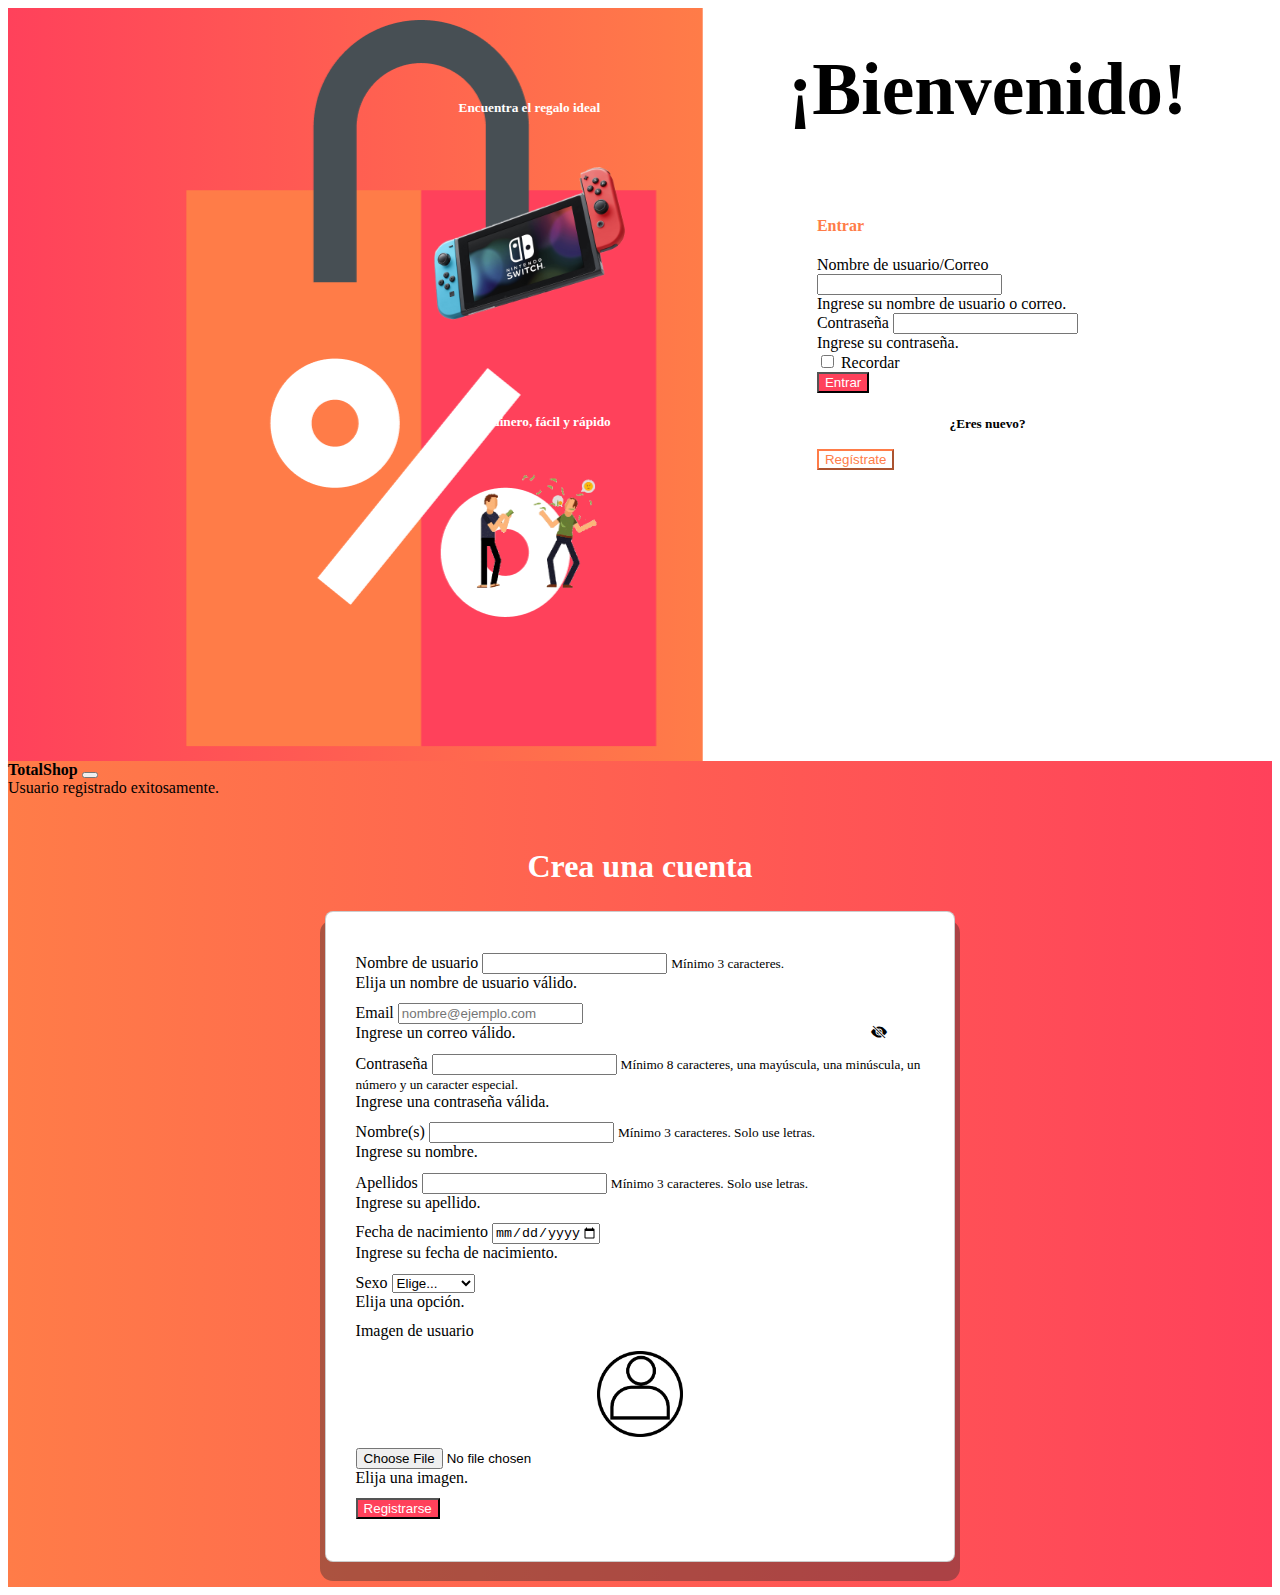
<file: index.html>
<!DOCTYPE html>
<html lang="en">
<head>
    <meta charset="UTF-8">
    <meta http-equiv="X-UA-Compatible" content="IE=edge">
    <meta name="viewport" content="width=device-width, initial-scale=1.0">
    <title>TotalShop</title>
    <link rel="icon" href="assets/totalshop-icon.png" >
    <link rel="stylesheet" href="css/index.css">
    <link href="https://cdn.jsdelivr.net/npm/bootstrap@5.2.0/dist/css/bootstrap.min.css" rel="stylesheet" integrity="sha384-gH2yIJqKdNHPEq0n4Mqa/HGKIhSkIHeL5AyhkYV8i59U5AR6csBvApHHNl/vI1Bx" crossorigin="anonymous">
    <link rel="stylesheet" href="https://cdn.jsdelivr.net/npm/bootstrap-icons@1.9.1/font/bootstrap-icons.css">
    <script src="https://cdn.jsdelivr.net/npm/bootstrap@5.2.0/dist/js/bootstrap.bundle.min.js" integrity="sha384-A3rJD856KowSb7dwlZdYEkO39Gagi7vIsF0jrRAoQmDKKtQBHUuLZ9AsSv4jD4Xa" crossorigin="anonymous"></script>
</head>
<body>
    <div class="top">
        <div class="izquierda">
            <div class="info">
                <h5>Encuentra el regalo ideal</h5>
                <img src="assets/switch.png" alt="">
                <h5>O gana dinero, fácil y rápido</h5>
                <img src="assets/money-nobg.gif" alt="">
            </div>
        </div>
        <div class="derecha">
            <h1>¡Bienvenido!</h1>
            <div class="formulario-login">
                <div class="modal-content">
                    <div class="modal-header mb-4">
                        <h4 class="modal-title">Entrar</h4>
                    </div>
                    <div class="modal-body">
                        <form id="LoginForm" action="inicio.html" class="row needs-validation" novalidate>
                            <div class="form-group mb-4">
                                <label for="nombreUsuario" class="text-dark">Nombre de usuario/Correo</label>
                                <input type="text" name="nombreUsuario" class="form-control" id="nombreUsuario" required>
                                <div class="invalid-feedback">
                                    Ingrese su nombre de usuario o correo.
                                </div>
                            </div>
                            <div class="form-group mb-2">
                                <label for="contraseña" class="text-dark">Contraseña</label>
                                <input type="password" name="contraseña" class="form-control" id="contraseña" required>
                                <i id="verIcon" class="bi bi-eye-slash-fill" onclick="verContra()"></i>
                                <div class="invalid-feedback">
                                    Ingrese su contraseña.
                                </div>
                            </div>
                            <div class="form-check form-check-reverse form-switch mb-4">
                                <input class="form-check-input" type="checkbox" role="switch" id="inputRecordar">
                                <label class="form-check-label" for="inputRecordar">Recordar</label>
                            </div>                            
                            <div class="form-group d-grid mb-5">
                                <input type="hidden" name="accion" value="login" />
                                <button type="submit" class="btn btn-block">Entrar</button>
                            </div>
                        </form>

                        <h5>¿Eres nuevo?</h5>
                        <div class="d-grid">
                            <button type="button" class="btn btn-block" onclick="location.href='#registro'" >Regístrate</button>
                        </div>
                    </div>
                </div>
            </div>
        </div>
    </div>
    <div id="registro" class="registro">
        <div class="toast-container position-relative top-0 start-50 translate-middle-x p-3">
            <div id="liveToast" class="toast" role="alert" aria-live="assertive" aria-atomic="true">
              <div class="toast-header">
                <strong class="me-auto">TotalShop</strong>
                <button type="button" class="btn-close" data-bs-dismiss="toast" aria-label="Close"></button>
              </div>
              <div class="toast-body">
                Usuario registrado exitosamente.
              </div>
            </div>
        </div>
        <h1>Crea una cuenta</h1>
        <div class="register-form">
            <form id="registroUsuario" class="row needs-validation" enctype="multipart/form-data" novalidate>
                <div class="form-group">
                    <label for="inputNombreUsu">Nombre de usuario</label>
                    <input type="text" name="nombreUsu" class="form-control" id="inputNombreUsu"
                        pattern="[A-Za-z0-9À-ÿ\u00f1\u00d1]{3,}" required>
                    <small id="nombreUHelp" class="form-text text-muted">Mínimo 3 caracteres.</small>
                    <div class="invalid-feedback">
                        Elija un nombre de usuario válido.
                    </div>
                </div>
                <div class="form-group col-md-6">
                    <label for="inputEmail">Email</label>
                    <input type="email" name="email" class="form-control" id="inputEmail"
                        pattern="[a-zA-Z0-9._%+-]+@[a-zA-Z0-9.-]+\.[a-z]{2,}$" aria-describedby="emailHelp"
                        placeholder="nombre@ejemplo.com" required>
                    <div class="invalid-feedback">
                        Ingrese un correo válido.
                    </div>
                </div>
                <div class="form-group col-md-6">
                    <label for="inputContraseña">Contraseña</label>
                    <input type="password" name="contra" class="form-control" id="inputContraseña"
                        pattern="(?=.*\d)(?=.*[a-z])(?=.*[A-Z])(?=.*[@$!%*#?&]).{8,}" required>
                    <i id="verIconR" class="bi bi-eye-slash-fill" onclick="verContraR()"></i>
                    <small id="contraseñaHelp" class="form-text text-muted">Mínimo 8 caracteres, una
                        mayúscula, una minúscula, un número y un caracter especial.</small>
                    <div class="invalid-feedback">
                        Ingrese una contraseña válida.
                    </div>
                </div>
                <div class="form-group col-md-6">
                    <label for="inputNombre">Nombre(s)</label>
                    <input type="text" name="nombre" class="form-control" id="inputNombre"
                        pattern="[A-Za-zÀ-ÿ\u00f1\u00d1 ]{3,}" required>
                    <small id="nombreHelp" class="form-text text-muted">Mínimo 3 caracteres. Solo use letras.</small>
                    <div class="invalid-feedback">
                        Ingrese su nombre.
                    </div>
                </div>
                <div class="form-group col-md-6">
                    <label for="inputApellidos">Apellidos</label>
                    <input type="text" name="apellido" class="form-control" id="inputApellidos"
                        pattern="[A-Za-zÀ-ÿ\u00f1\u00d1 ]{3,}" required>
                    <small id="apellidoHelp" class="form-text text-muted">Mínimo 3 caracteres. Solo use letras.</small>
                    <div class="invalid-feedback">
                        Ingrese su apellido.
                    </div>
                </div>
                <div class="form-group col-md-8">
                    <label for="inputFecha">Fecha de nacimiento</label>
                    <input type="date" name="fecha" class="form-control" id="inputFecha" required>
                    <div class="invalid-feedback">
                        Ingrese su fecha de nacimiento.
                    </div>
                </div>
                <div class="form-group col-md-4">
                    <label for="inputSexo">Sexo</label>
                    <select class="form-select" id="inputSexo" required>
                        <option selected disabled value="">Elige...</option>
                        <option>Femenino</option>
                        <option>Masculino</option>
                      </select>
                    <div class="invalid-feedback">
                        Elija una opción.
                    </div>
                </div>
                <div class="form-group">
                    <label for="customFileLangHTML">Imagen de usuario</label>
                    <img id="imgPrev" src="assets/stock-user-image.png" alt="">
                    <div class="custom-file">
                        <input type="file" name="imagen" class="form-control" id="customFileLangHTML"
                            accept="image/jpeg, image/png" required>
                        <div class="invalid-feedback">
                            Elija una imagen.
                        </div>
                    </div>
                </div>
                <div class="form-group" hidden>
                    <input type="text" name="imagenN" class="form-control" id="inputImagenN">
                </div>
                <div class="form-group d-grid">
                    <input type="hidden" name="idRol" value="">
                    <input type="hidden" name="accion" value="registrar">
                    <button class="btn btn-block" type="submit" onclick="location.href='inicio.html'">Registrarse</button>
                </div>
            </form>
        </div>
    </div>
    <script src="https://code.jquery.com/jquery-3.6.0.min.js"></script>
    <script src="js/index.js"></script>
</body>
</html>
</file>
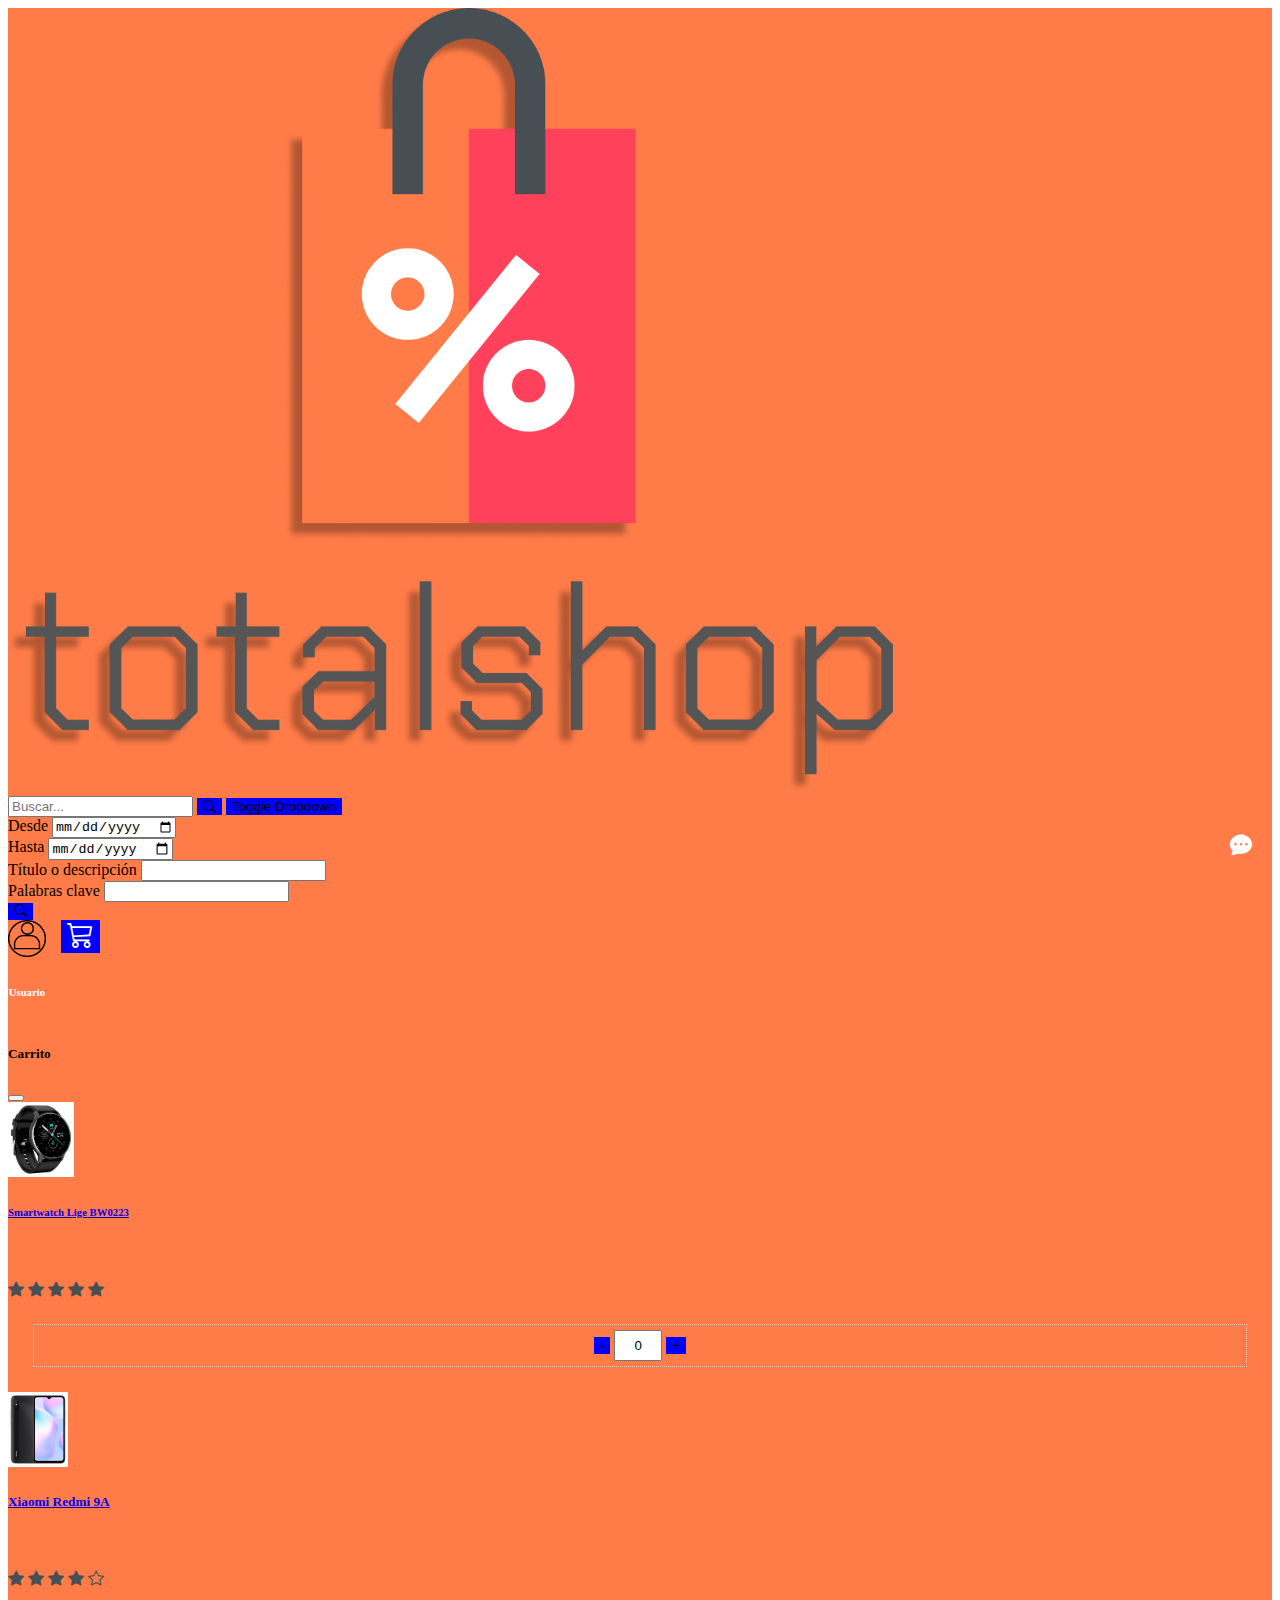
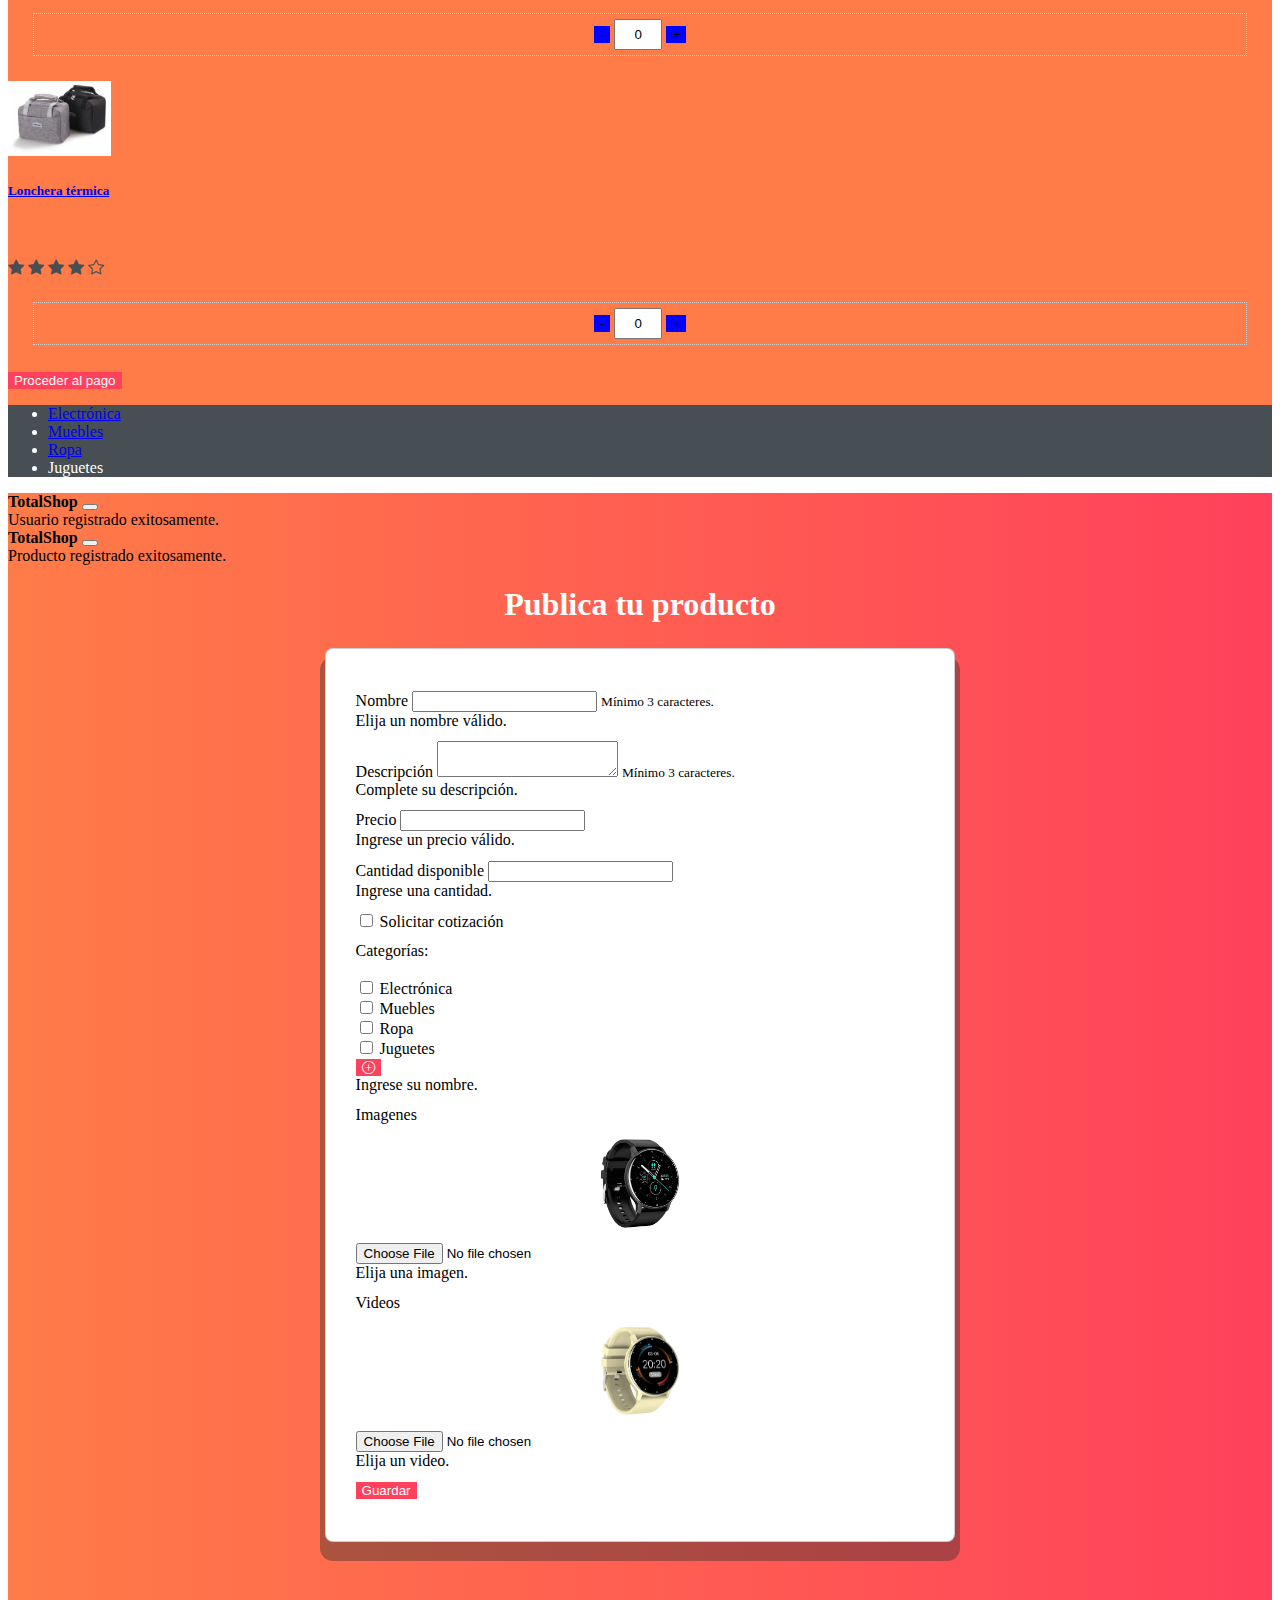
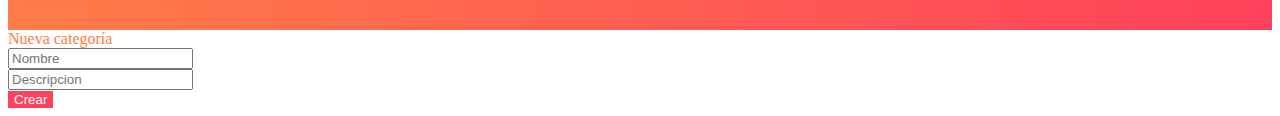
<file: crearProducto.html>
<!DOCTYPE html>
<html lang="en">
<head>
    <meta charset="UTF-8">
    <meta http-equiv="X-UA-Compatible" content="IE=edge">
    <meta name="viewport" content="width=device-width, initial-scale=1.0">
    <title>TotalShop</title>
    <link rel="icon" href="assets/totalshop-icon.png" >
    <link rel="stylesheet" href="css/crearProducto.css">
    <link href="https://cdn.jsdelivr.net/npm/bootstrap@5.2.0/dist/css/bootstrap.min.css" rel="stylesheet" integrity="sha384-gH2yIJqKdNHPEq0n4Mqa/HGKIhSkIHeL5AyhkYV8i59U5AR6csBvApHHNl/vI1Bx" crossorigin="anonymous">
    <link rel="stylesheet" href="https://cdn.jsdelivr.net/npm/bootstrap-icons@1.9.1/font/bootstrap-icons.css">
    <script src="https://cdn.jsdelivr.net/npm/bootstrap@5.2.0/dist/js/bootstrap.bundle.min.js" integrity="sha384-A3rJD856KowSb7dwlZdYEkO39Gagi7vIsF0jrRAoQmDKKtQBHUuLZ9AsSv4jD4Xa" crossorigin="anonymous"></script>
</head>
<body>
    <div id="navigation" class="top">

    </div>
    <div id="registro" class="registro">
        <div class="toast-container position-relative top-0 start-50 translate-middle-x p-3">
            <div id="liveToast" class="toast" role="alert" aria-live="assertive" aria-atomic="true">
              <div class="toast-header">
                <strong class="me-auto">TotalShop</strong>
                <button type="button" class="btn-close" data-bs-dismiss="toast" aria-label="Close"></button>
              </div>
              <div class="toast-body">
                Usuario registrado exitosamente.
              </div>
            </div>
        </div>
        <div class="toast-container position-relative top-0 start-50 translate-middle-x p-3">
            <div id="liveToast" class="toast" role="alert" aria-live="assertive" aria-atomic="true">
              <div class="toast-header">
                <strong class="me-auto">TotalShop</strong>
                <button type="button" class="btn-close" data-bs-dismiss="toast" aria-label="Close"></button>
              </div>
              <div class="toast-body">
                Producto registrado exitosamente.
              </div>
            </div>
        </div>
        <h1>Publica tu producto</h1>
        <div class="register-form">
            <form id="registroProducto" class="row needs-validation" enctype="multipart/form-data" novalidate>
                <div class="form-group">
                    <label for="inputNombreUsu">Nombre</label>
                    <input type="text" name="nombreUsu" class="form-control" id="inputNombreUsu"
                        pattern="[A-Za-z0-9À-ÿ\u00f1\u00d1]{3,}" required>
                    <small id="nombreUHelp" class="form-text text-muted">Mínimo 3 caracteres.</small>
                    <div class="invalid-feedback">
                        Elija un nombre válido.
                    </div>
                </div>
                <div class="form-group">
                    <label for="inputNombreUsu">Descripción</label>
                    <textarea type="text" name="nombreUsu" class="form-control" id="inputNombreUsu"
                        pattern="[A-Za-z0-9À-ÿ\u00f1\u00d1]{3,}" required></textarea>
                    <small id="nombreUHelp" class="form-text text-muted">Mínimo 3 caracteres.</small>
                    <div class="invalid-feedback">
                        Complete su descripción.
                    </div>
                </div>
                <div class="form-group col-md-6">
                    <label for="inputEmail">Precio</label>
                    <input type="number" name="email" class="form-control" id="inputEmail" aria-describedby="emailHelp" required>
                    <div class="invalid-feedback">
                        Ingrese un precio válido.
                    </div>
                </div>
                <div class="form-group col-md-6">
                    <label for="inputEmail">Cantidad disponible</label>
                    <input type="number" name="email" class="form-control" id="inputEmail" aria-describedby="emailHelp" required>
                    <div class="invalid-feedback">
                        Ingrese una cantidad.
                    </div>
                </div>
                <div class="form-group col-md-12 mt-0">
                    <input class="form-check-input" type="checkbox" value="" id="flexCheckDefault">
                    <label class="form-check-label" for="flexCheckDefault">
                      Solicitar cotización
                    </label>
                </div>
                <div class="form-group col-md-12">
                    <label for="inputNombre">Categorías: </label><br><br>
                    <div class="form-check form-check-inline">
                        <input class="form-check-input" type="checkbox" id="inlineCheckbox1" value="option1">
                        <label class="form-check-label" for="inlineCheckbox1">Electrónica</label>
                      </div>
                      <div class="form-check form-check-inline">
                        <input class="form-check-input" type="checkbox" id="inlineCheckbox2" value="option2">
                        <label class="form-check-label" for="inlineCheckbox2">Muebles</label>
                      </div>
                      <div class="form-check form-check-inline">
                        <input class="form-check-input" type="checkbox" id="inlineCheckbox2" value="option2">
                        <label class="form-check-label" for="inlineCheckbox2">Ropa</label>
                      </div>
                      <div class="form-check form-check-inline">
                        <input class="form-check-input" type="checkbox" id="inlineCheckbox3" value="option3">
                        <label class="form-check-label" for="inlineCheckbox3">Juguetes</label>
                      </div>
                      <button type="button" class="btn btn-light btn-sm" data-bs-toggle="modal"
                      data-bs-target="#nuevaCategoria"><i class="bi bi-plus-circle"></i></button>
                      
                    <div class="invalid-feedback">
                        Ingrese su nombre.
                    </div>
                </div>
                <div class="form-group">
                    <label for="customFileLangHTML">Imagenes</label>
                    <img id="imgPrev" src="assets/smartwatch.webp" alt="">
                    <div class="custom-file">
                        <input type="file" name="imagen" class="form-control" id="customFileLangHTML"
                            accept="image/jpeg, image/png" required>
                        <div class="invalid-feedback">
                            Elija una imagen.
                        </div>
                    </div>
                </div>
                <div class="form-group">
                    <label for="customFileLangHTML">Videos</label>
                    <img id="imgPrev2" src="assets/smartwatch-yellow.webp" alt="">
                    <div class="custom-file">
                        <input type="file" name="imagen" class="form-control" id="customFileLangHTML2"
                            accept="image/*" required>
                        <div class="invalid-feedback">
                            Elija un video.
                        </div>
                    </div>
                </div>
                <div class="form-group" hidden>
                    <input type="text" name="imagenN" class="form-control" id="inputImagenN">
                </div>
                <div class="form-group d-grid">
                    <input type="hidden" name="idRol" value="">
                    <input type="hidden" name="accion" value="registrar">
                    <button class="btn btn-block" type="submit">Guardar</button>
                </div>
            </form>
        </div>
    </div>
    <div class="modal fade" id="nuevaCategoria">
        <div class="modal-dialog modal-dialog-centered">
            <div class="modal-content">

                <!-- Modal Header -->
                <div class="modal-header">
                    <div class="modal-title">Nueva categoría</div>
                </div>

                <!-- Modal body -->
                <div class="modal-body">
                    <form>
                        <div class="form-group">
                            <input class="form-control" type="text" placeholder="Nombre"
                                name="email">
                        </div>
                        <div class="form-group my-3">
                            <input class="form-control" type="text" placeholder="Descripcion"
                                name="password">
                        </div>
                        <div class="p-t-10">
                            <button class="btn btn-block" type="submit">Crear</button>
                        </div>
                    </form>
                </div>
            </div>
        </div>
    </div>
    <script src="https://code.jquery.com/jquery-3.6.0.min.js"></script>
    <script src="js/crearProducto.js"></script>
</body>
</html>
</file>
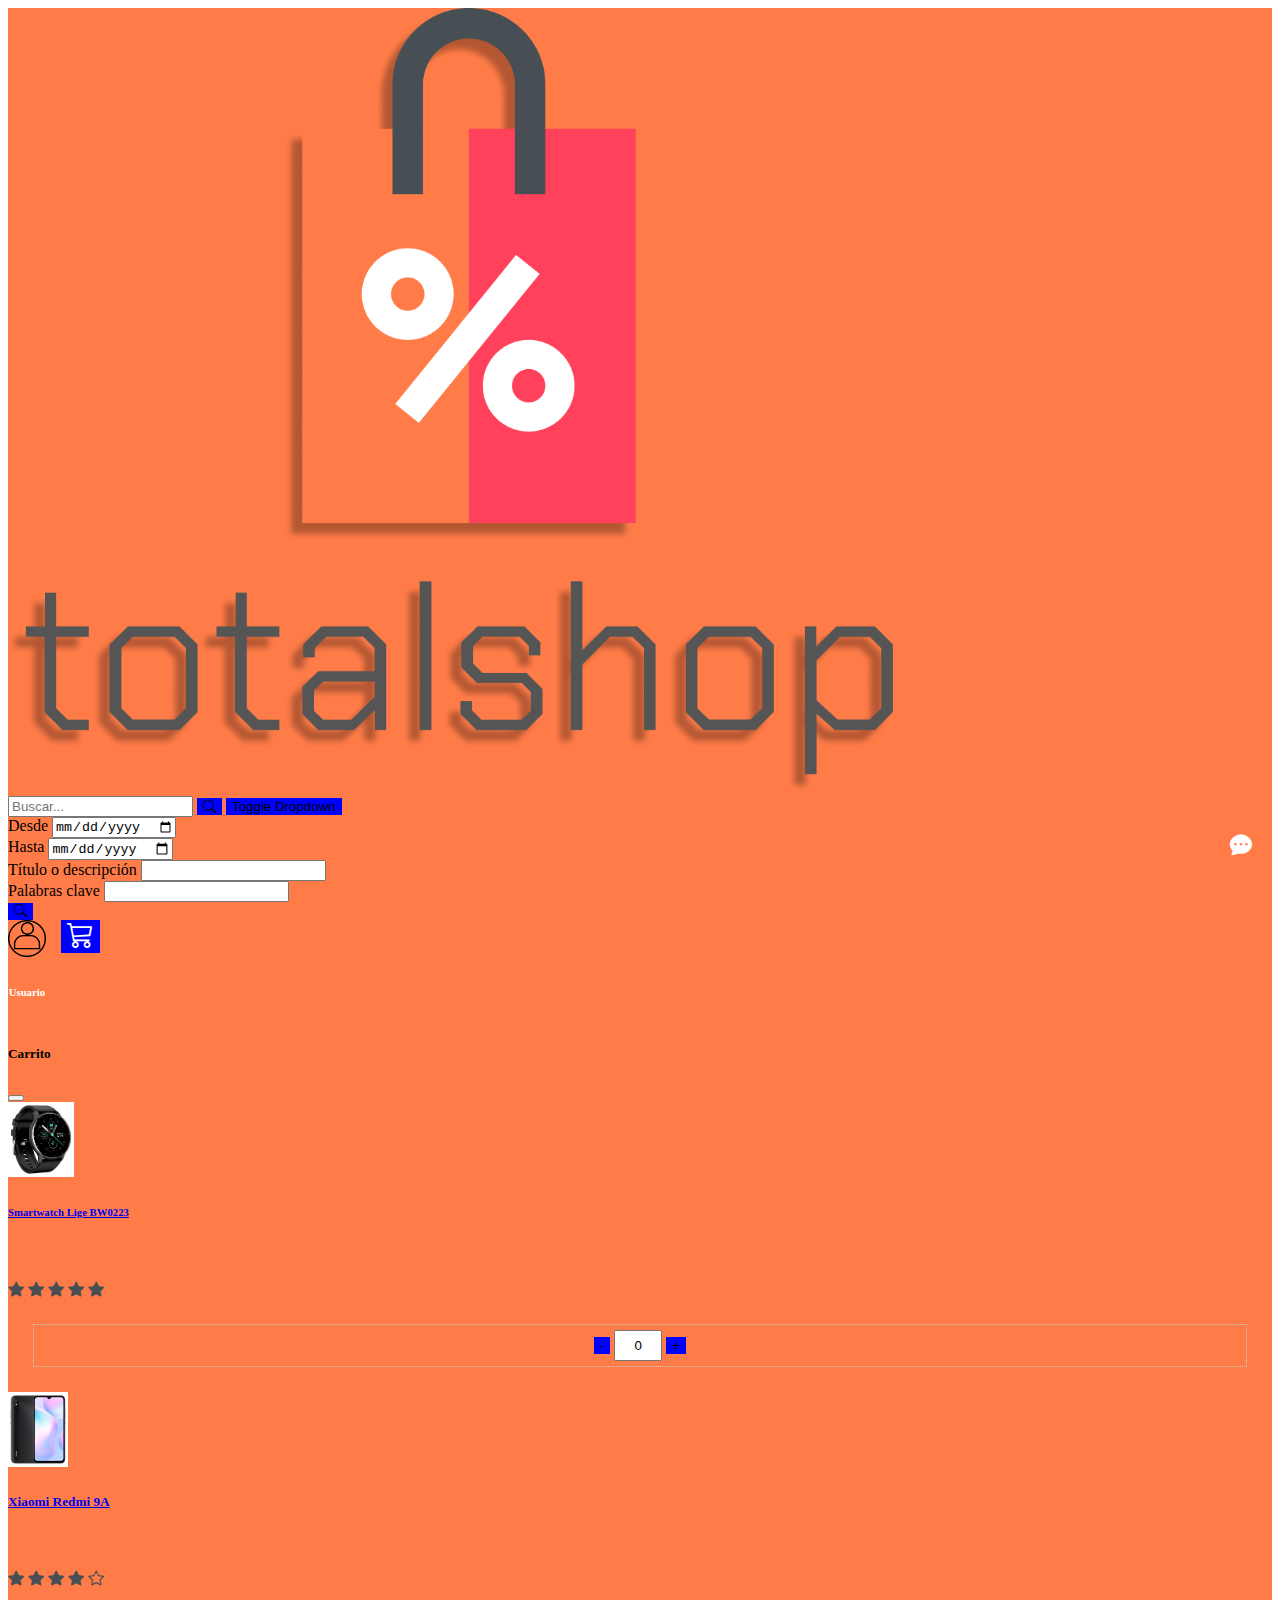
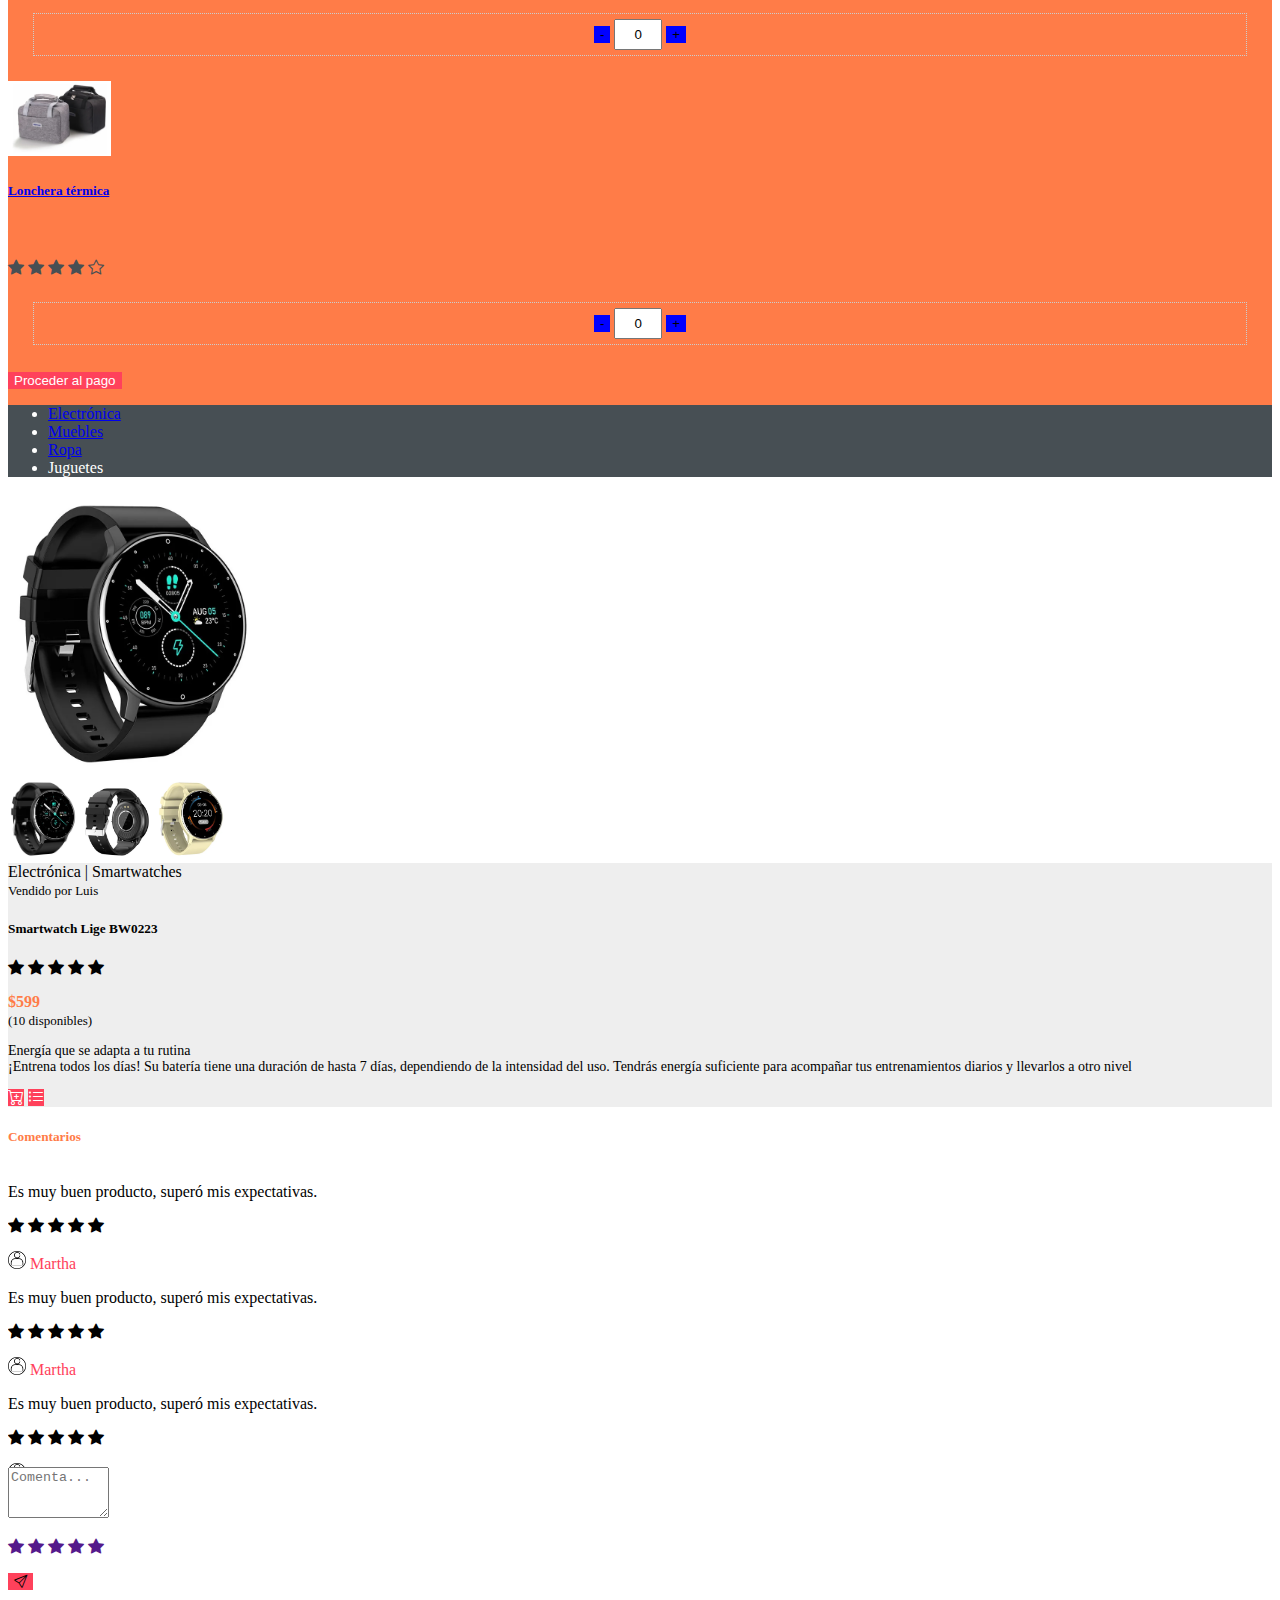
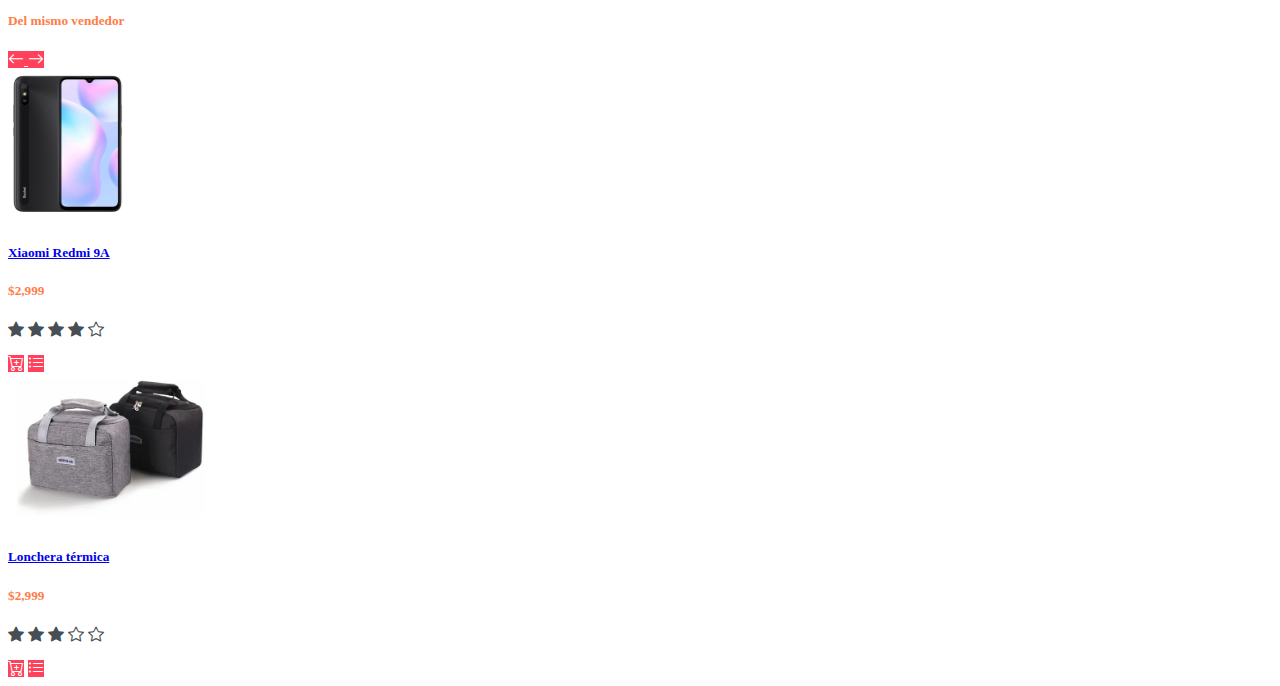
<file: detalleProducto.html>
<!DOCTYPE html>
<html lang="en">

<head>
    <meta charset="UTF-8">
    <meta http-equiv="X-UA-Compatible" content="IE=edge">
    <meta name="viewport" content="width=device-width, initial-scale=1.0">
    <title>TotalShop</title>
    <link rel="icon" href="assets/totalshop-icon.png">
    <link rel="stylesheet" href="css/detalleProducto.css">
    <link href="https://cdn.jsdelivr.net/npm/bootstrap@5.2.0/dist/css/bootstrap.min.css" rel="stylesheet"
        integrity="sha384-gH2yIJqKdNHPEq0n4Mqa/HGKIhSkIHeL5AyhkYV8i59U5AR6csBvApHHNl/vI1Bx" crossorigin="anonymous">
    <link rel="stylesheet" href="https://cdn.jsdelivr.net/npm/bootstrap-icons@1.9.1/font/bootstrap-icons.css">
    <script src="https://cdn.jsdelivr.net/npm/bootstrap@5.2.0/dist/js/bootstrap.bundle.min.js"
        integrity="sha384-A3rJD856KowSb7dwlZdYEkO39Gagi7vIsF0jrRAoQmDKKtQBHUuLZ9AsSv4jD4Xa"
        crossorigin="anonymous"></script>
    <script src="https://cdn.jsdelivr.net/npm/@popperjs/core@2.11.6/dist/umd/popper.min.js"></script>
</head>

<body>
    <div id="navigation" class="top">

    </div>
    <div class="container mt-5 mb-5">
        <div class="row d-flex justify-content-center">
            <div class="col-md-12">
                <div class="card">
                    <div class="row">
                        <div class="col-md-6">
                            <div class="images p-3">
                                <div class="text-center p-4">
                                    <img id="main-image" src="assets/smartwatch.webp" width="250" />
                                </div>
                                <div class="thumbnail text-center">
                                    <img onclick="change_image(this)" src="assets/smartwatch.webp" width="70">
                                    <img onclick="change_image(this)" src="assets/smartwatch-back.webp" width="70">
                                    <img onclick="change_image(this)" src="assets/smartwatch-yellow.webp" width="70">
                                </div>
                            </div>
                        </div>
                        <div class="col-md-6">
                            <div class="product p-4">
                                <div class="d-flex justify-content-between align-items-center">
                                    <div class="d-flex align-items-center">
                                        <span class="ml-1">Electrónica | Smartwatches</span>
                                    </div>
                                </div>
                                <div class="mt-4 mb-3">
                                    <span class="text-uppercase text-muted brand">Vendido por Luis</span>
                                    <h5 class="text-uppercase">Smartwatch Lige BW0223</h5>
                                    <p class="card-text col-6 rating">
                                        <i class="bi bi-star-fill"></i>
                                        <i class="bi bi-star-fill"></i>
                                        <i class="bi bi-star-fill"></i>
                                        <i class="bi bi-star-fill"></i>
                                        <i class="bi bi-star-fill"></i>
                                    </p>
                                    <div class="price d-flex flex-row align-items-center">
                                        <span class="act-price">$599</span>
                                    </div>
                                    <span class="text-uppercase text-muted brand">(10 disponibles)</span>
                                </div>
                                <p class="about">Energía que se adapta a tu rutina <br>
                                    ¡Entrena todos los días! Su batería tiene una duración de hasta 7 días, dependiendo
                                    de la intensidad del uso. Tendrás energía suficiente para acompañar tus
                                    entrenamientos diarios y llevarlos a otro nivel</p>
                                <div class="cart mt-4 align-items-center">
                                    <a class="btn px-4"><i class="bi bi-cart-plus"></i></a>
                                    <a href="#" class="btn px-4"><i class="bi bi-list-ul"></i></a>
                                </div>
                            </div>
                        </div>
                    </div>
                </div>
            </div>
            <div class="row my-4">
                <div class="col-md-6">
                    <h5 style="color: #FF7C48;">Comentarios</h5>
                    <div class="comentarios my-1">
                        <div class="card my-2">
                            <div class="card-body">
                                <p class="card-text">Es muy buen producto, superó mis expectativas.</p>
                                <p class="card-text col-6">
                                    <i class="bi bi-star-fill"></i>
                                    <i class="bi bi-star-fill"></i>
                                    <i class="bi bi-star-fill"></i>
                                    <i class="bi bi-star-fill"></i>
                                    <i class="bi bi-star-fill"></i>
                                </p>
                            </div>
                            <div class="card-footer">
                                <div>
                                    <img src="assets/stock-user-image.png" width="18">
                                    <span class="text2">Martha</span>
                                </div>
                            </div>
                        </div>
                        <div class="card my-2">
                            <div class="card-body">
                                <p class="card-text">Es muy buen producto, superó mis expectativas.</p>
                                <p class="card-text col-6">
                                    <i class="bi bi-star-fill"></i>
                                    <i class="bi bi-star-fill"></i>
                                    <i class="bi bi-star-fill"></i>
                                    <i class="bi bi-star-fill"></i>
                                    <i class="bi bi-star-fill"></i>
                                </p>
                            </div>
                            <div class="card-footer">
                                <div>
                                    <img src="assets/stock-user-image.png" width="18">
                                    <span class="text2">Martha</span>
                                </div>
                            </div>
                        </div>
                        <div class="card my-2">
                            <div class="card-body">
                                <p class="card-text">Es muy buen producto, superó mis expectativas.</p>
                                <p class="card-text col-6">
                                    <i class="bi bi-star-fill"></i>
                                    <i class="bi bi-star-fill"></i>
                                    <i class="bi bi-star-fill"></i>
                                    <i class="bi bi-star-fill"></i>
                                    <i class="bi bi-star-fill"></i>
                                </p>
                            </div>
                            <div class="card-footer">
                                <div>
                                    <img src="assets/stock-user-image.png" width="18">
                                    <span class="text2">Martha</span>
                                </div>
                            </div>
                        </div>
                        <div class="card my-2">
                            <div class="card-body">
                                <p class="card-text">Es muy buen producto, superó mis expectativas.</p>
                                <p class="card-text col-6">
                                    <i class="bi bi-star-fill"></i>
                                    <i class="bi bi-star-fill"></i>
                                    <i class="bi bi-star-fill"></i>
                                    <i class="bi bi-star-fill"></i>
                                    <i class="bi bi-star-fill"></i>
                                </p>
                            </div>
                            <div class="card-footer">
                                <div>
                                    <img src="assets/stock-user-image.png" width="18">
                                    <span class="text2">Martha</span>
                                </div>
                            </div>
                        </div>
                    </div>
                    <div class="boxComentario">
                        <form class="rounded msg-form">
                            <div class="form-group">
                                <textarea name="message" id="msgus" cols="10" rows="3" class="form-control bg-light"
                                    placeholder="Comenta..."></textarea>
                            </div>
                            <div class="row">
                                <p class="card-text col-6">
                                    <a href=""><i class="bi bi-star-fill"></i></a>
                                    <a href=""><i class="bi bi-star-fill"></i></a>
                                    <a href=""><i class="bi bi-star-fill"></i></a>
                                    <a href=""><i class="bi bi-star-fill"></i></a>
                                    <a href=""><i class="bi bi-star-fill"></i></a>
                                </p>
                                <div class="form-group d-flex justify-content-end col-6">
                                    <button type="submit" class="btn text-white mt-1"><i class="bi bi-send"></i></button>
                                </div>
                            </div>
                            
                        </form>
                    </div>
                </div>
                <div class="col-md-6">
                    <div class="recomendados">


                        <div class="row">
                            <h5 class="col-6" style="color: #FF7C48;">Del mismo vendedor</h5>
                            <div class="col-6 text-end">
                                <a class="btn mb-3 mr-1" href="#carouselExampleIndicators3" role="button"
                                    data-bs-slide="prev" style="background-color: #FF415B; color: white;">
                                    <i class="bi bi-arrow-left"></i>
                                </a>
                                <a class="btn mb-3 " href="#carouselExampleIndicators3" role="button"
                                    data-bs-slide="next" style="background-color: #FF415B; color: white;">
                                    <i class="bi bi-arrow-right"></i>
                                </a>
                            </div>
                        </div>

                        <div id="carouselExampleIndicators3" class="carousel slide" data-ride="carousel">
                            <div class="carousel-inner">
                                <div class="carousel-item active">
                                    <div class="row justify-content-center">

                                        <div class="col-md-8 mb-3">
                                            <div class="card">
                                                <img class="img-fluid" alt="100%x280" src="assets/xiaomi.webp">
                                                <div class="card-body">
                                                    <h5 class="card-title"><a href="#"
                                                            class="text-reset stretched-link">Xiaomi Redmi 9A</a></h5>
                                                    <div class="row">
                                                        <h5 class="col-6" style="color: #FF7C48;">$2,999</h5>
                                                        <p class="card-text col-6">
                                                            <i class="bi bi-star-fill"></i>
                                                            <i class="bi bi-star-fill"></i>
                                                            <i class="bi bi-star-fill"></i>
                                                            <i class="bi bi-star-fill"></i>
                                                            <i class="bi bi-star"></i>
                                                        </p>
                                                    </div>
                                                        
                                                    <div class="row buttons">
                                                        <a href="#" class="btn col-6"><i
                                                                class="bi bi-cart-plus"></i></a>
                                                        <a href="#" class="btn col-6"><i class="bi bi-list-ul"></i></a>
                                                    </div>
                                                </div>
                                            </div>
                                        </div>
                                    </div>
                                </div>
                                <div class="carousel-item">
                                    <div class="row justify-content-center">

                                        <div class="col-md-8 mb-3">
                                            <div class="card">
                                                <img class="img-fluid" alt="100%x280" src="assets/lonchera.webp">
                                                <div class="card-body">
                                                    <h5 class="card-title"><a href="#"
                                                            class="text-reset stretched-link">Lonchera térmica</a></h5>
                                                    <div class="row">
                                                        <h5 class="col-6" style="color: #FF7C48;">$2,999</h5>
                                                        <p class="card-text col-6">
                                                            <i class="bi bi-star-fill"></i>
                                                            <i class="bi bi-star-fill"></i>
                                                            <i class="bi bi-star-fill"></i>
                                                            <i class="bi bi-star"></i>
                                                            <i class="bi bi-star"></i>
                                                        </p>
                                                    </div>
                                                    <div class="row buttons">
                                                        <a href="#" class="btn col-6"><i
                                                                class="bi bi-cart-plus"></i></a>
                                                        <a href="#" class="btn col-6"><i class="bi bi-list-ul"></i></a>
                                                    </div>
                                                </div>
                                            </div>
                                        </div>
                                    </div>
                                </div>
                            </div>
                        </div>
                    </div>
                </div>
            </div>
        </div>
    </div>
    <script src="https://code.jquery.com/jquery-3.6.0.min.js"></script>
    <script src="js/detalleProducto.js"></script>
</body>

</html>
</file>
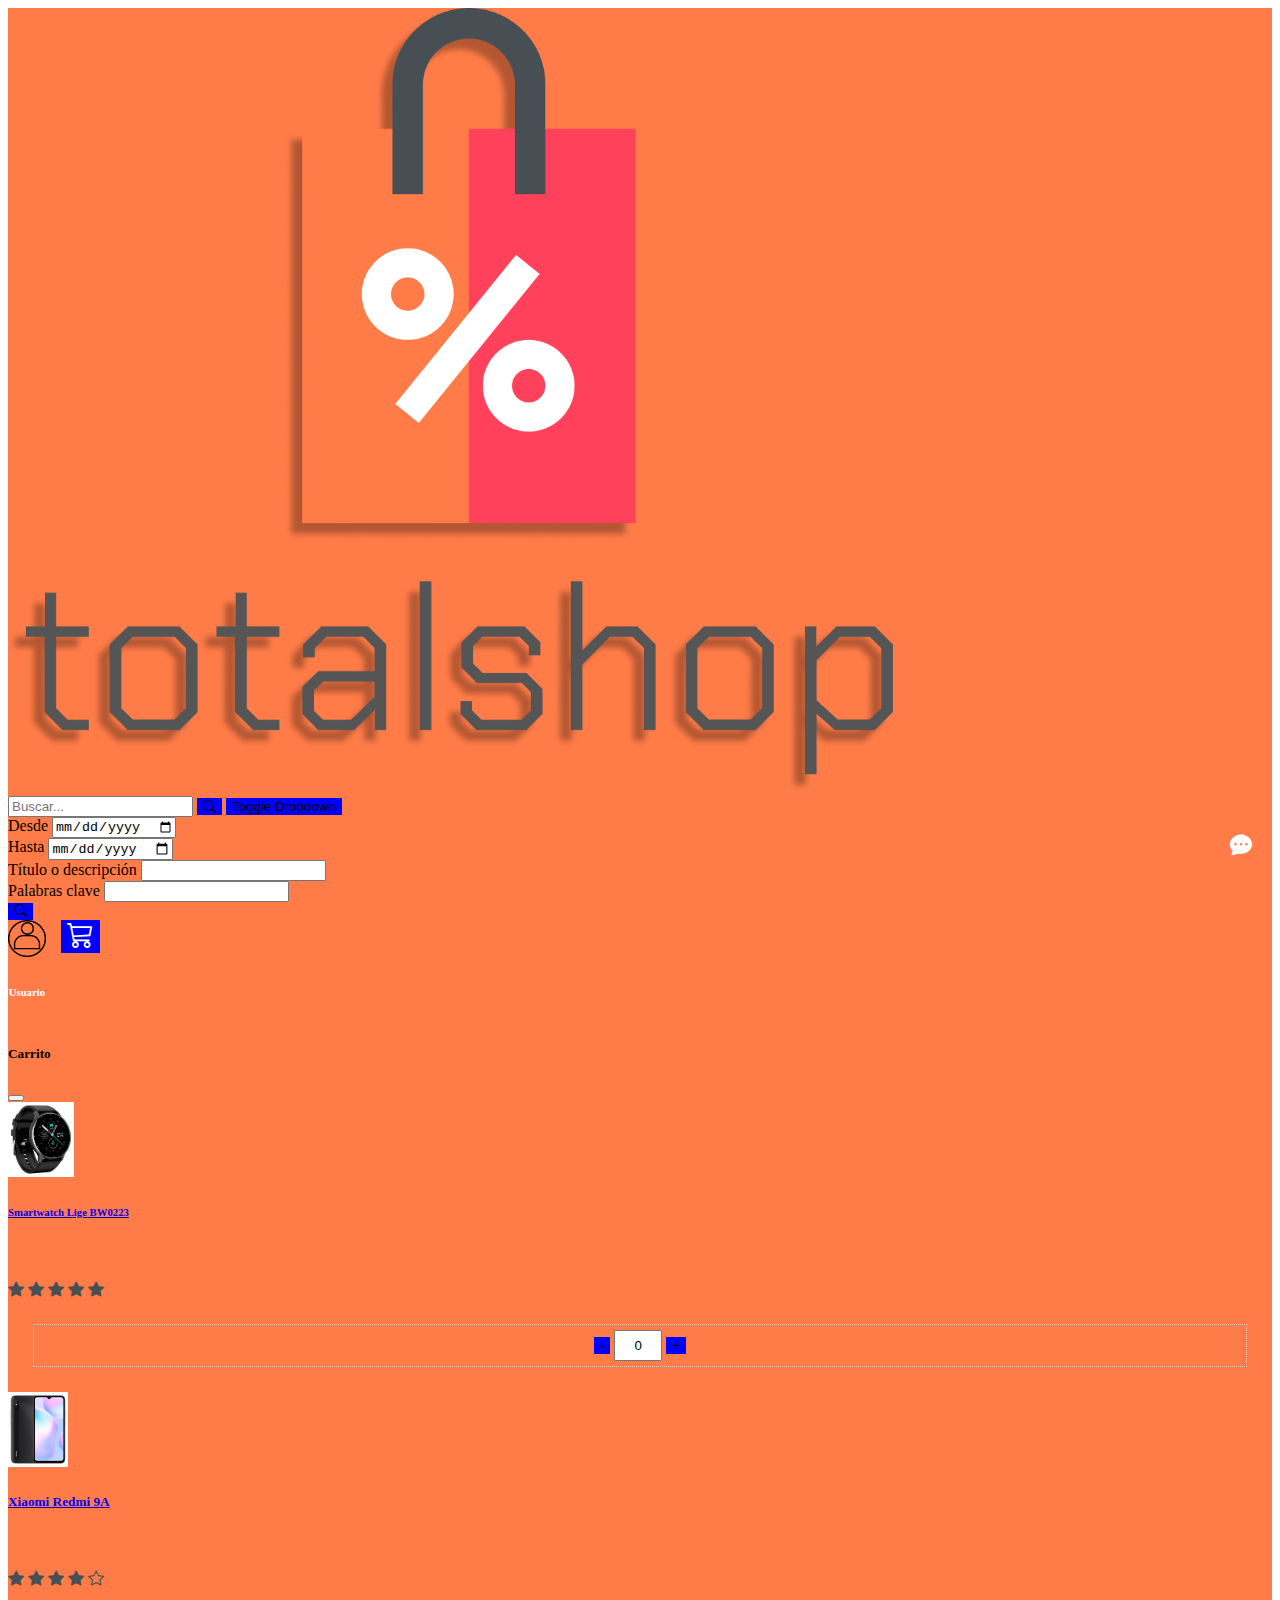
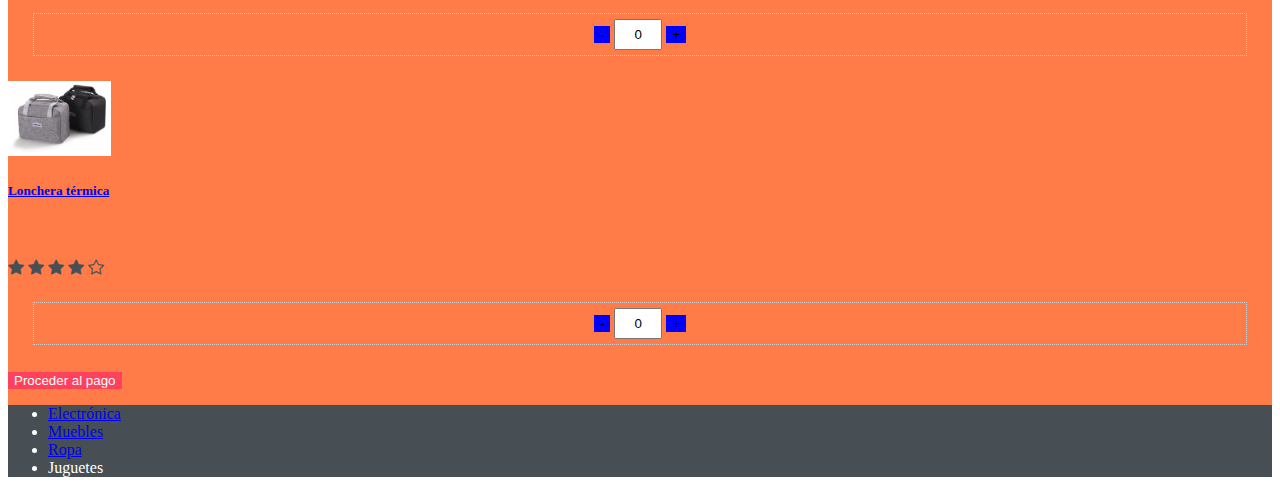
<file: navbar.html>
<!DOCTYPE html>
<html lang="en">

<head>
    <meta charset="UTF-8">
    <meta http-equiv="X-UA-Compatible" content="IE=edge">
    <meta name="viewport" content="width=device-width, initial-scale=1.0">
    <title>TotalShop</title>
    <link rel="icon" href="assets/totalshop-icon.png">
    <link rel="stylesheet" href="css/navbar.css">
    <link href="https://cdn.jsdelivr.net/npm/bootstrap@5.2.0/dist/css/bootstrap.min.css" rel="stylesheet"
        integrity="sha384-gH2yIJqKdNHPEq0n4Mqa/HGKIhSkIHeL5AyhkYV8i59U5AR6csBvApHHNl/vI1Bx" crossorigin="anonymous">
    <link rel="stylesheet" href="https://cdn.jsdelivr.net/npm/bootstrap-icons@1.9.1/font/bootstrap-icons.css">
    <script src="https://cdn.jsdelivr.net/npm/@popperjs/core@2.11.6/dist/umd/popper.min.js"></script>
    <script src="https://cdn.jsdelivr.net/npm/bootstrap@5.2.0/dist/js/bootstrap.bundle.min.js"
        integrity="sha384-A3rJD856KowSb7dwlZdYEkO39Gagi7vIsF0jrRAoQmDKKtQBHUuLZ9AsSv4jD4Xa"
        crossorigin="anonymous"></script>

</head>

<body>
    <nav class="navbar pb-0">
        <div class="container-fluid">
            <a class="navbar-brand" href="inicio.html">
                <img src="assets/totalshop-logo-shadow.png" alt="">
            </a>
            <div id="busqueda" class="input-group">
                <input type="text" class="form-control" aria-label="Text input with segmented dropdown button"
                    placeholder="Buscar...">
                <button type="button" class="btn btn-light"><i class="bi bi-search"></i></button>
                <button type="button" class="btn btn-light dropdown-toggle dropdown-toggle-split"
                    data-bs-toggle="dropdown" aria-expanded="false">
                    <span class="visually-hidden">Toggle Dropdown</span>
                </button>
                <div class="dropdown-menu dropdown-menu-end">
                    <form id="busquedaAv" class="form-horizontal" onsubmit="return validarBusqueda()" method="GET">
                        <div class="form-group col-md-6">
                            <label for="inputFechaI">Desde</label>
                            <input type="date" name="fechaIni" class="form-control" id="inputFechaI">
                        </div>
                        <div class="form-group col-md-6">
                            <label for="inputFechaF">Hasta</label>
                            <input type="date" name="fechaFin" class="form-control" id="inputFechaF">
                        </div>
                        <div class="form-group">
                            <label for="inputTituloB">Título o descripción</label>
                            <input class="form-control" type="text" name="buscar" id="inputTituloB" />
                        </div>
                        <div class="form-group">
                            <label for="inputPalabrasC">Palabras clave</label>
                            <input class="form-control" type="text" name="palabrasC" id="inputPalabrasC" />
                        </div>
                        <input type="hidden" name="accion" value="buscarAV">
                        <button type="submit" class="btn btn-dark" onclick=""><i class="bi bi-search"></i></button>
                    </form>
                </div>
            </div>
            <div class="derecha">
                <div class="userInfo">
                    <a href="perfil.html"><img src="assets/stock-user-image.png" class="userImage" alt="..."
                            id="imgUser"></a>
                    <div class="userName">
                        <h6 id="userName" class="mt-0">Usuario</h6>
                    </div>
                </div>
                <button id="shoppingCartBtn" class="btn" type="button" data-bs-toggle="offcanvas"
                    data-bs-target="#offcanvasNavbar" aria-controls="offcanvasNavbar">
                    <i class="bi bi-cart3"></i>
                </button>
            </div>

            <div class="offcanvas offcanvas-end" tabindex="-1" id="offcanvasNavbar"
                aria-labelledby="offcanvasNavbarLabel">
                <div class="offcanvas-header">
                    <h5 class="offcanvas-title" id="offcanvasNavbarLabel">Carrito</h5>
                    <button type="button" class="btn-close" data-bs-dismiss="offcanvas" aria-label="Close"></button>
                </div>
                <div class="offcanvas-body">
                    <div class="row">

                        <div class="col-md-12 mb-3">
                            <div class="card">
                                <img class="img-fluid" alt="100%x280" src="assets/smartwatch.webp">
                                <div class="card-body">
                                    <h6 class="card-title"><a href="detalleProducto.html"
                                            class="text-reset stretched-link">Smartwatch Lige BW0223</a></h6>
                                    <div class="row my-2">
                                        <h5 class="col-sm-6" style="color: #FF7C48;">$599</h5>
                                        <p class="card-text col-sm-6">
                                            <i class="bi bi-star-fill"></i>
                                            <i class="bi bi-star-fill"></i>
                                            <i class="bi bi-star-fill"></i>
                                            <i class="bi bi-star-fill"></i>
                                            <i class="bi bi-star-fill"></i>
                                        </p>
                                    </div>
                                    <div class="input-group">
                                        <form id='myform'>
                                            <input type='button' value='-' class='qtyminus btn btn-light'
                                                field='quantity' />
                                            <input type='text' name='quantity' value='0' class='qty' />
                                            <input type='button' value='+' class='qtyplus btn btn-light'
                                                field='quantity' />
                                        </form>
                                    </div>
                                </div>

                            </div>
                        </div>
                        <div class="col-md-12 mb-3">
                            <div class="card">
                                <img class="img-fluid" alt="100%x280" src="assets/xiaomi.webp">
                                <div class="card-body">
                                    <h5 class="card-title"><a href="#" class="text-reset stretched-link">Xiaomi Redmi
                                            9A</a></h5>
                                    <div class="row my-2">
                                        <h5 class="col-6" style="color: #FF7C48;">$2,999</h5>
                                        <p class="card-text col-6">
                                            <i class="bi bi-star-fill"></i>
                                            <i class="bi bi-star-fill"></i>
                                            <i class="bi bi-star-fill"></i>
                                            <i class="bi bi-star-fill"></i>
                                            <i class="bi bi-star"></i>
                                        </p>
                                    </div>
                                    <div class="input-group">
                                        <form id='myform'>
                                            <input type='button' value='-' class='qtyminus btn btn-light'
                                                field='quantity' />
                                            <input type='text' name='quantity' value='0' class='qty' />
                                            <input type='button' value='+' class='qtyplus btn btn-light'
                                                field='quantity' />
                                        </form>
                                    </div>
                                </div>
                            </div>
                        </div>
                        <div class="col-md-12 mb-3">
                            <div class="card">
                                <img class="img-fluid" alt="100%x280" src="assets/lonchera.webp">
                                <div class="card-body">
                                    <h5 class="card-title"><a href="#" class="text-reset stretched-link">Lonchera
                                            térmica</a></h5>
                                    <div class="row my-2">
                                        <h5 class="col-6" style="color: #FF7C48;">$129</h5>
                                        <p class="card-text col-6">
                                            <i class="bi bi-star-fill"></i>
                                            <i class="bi bi-star-fill"></i>
                                            <i class="bi bi-star-fill"></i>
                                            <i class="bi bi-star-fill"></i>
                                            <i class="bi bi-star"></i>
                                        </p>
                                    </div>
                                    <div class="input-group">
                                        <form id='myform'>
                                            <input type='button' value='-' class='qtyminus btn btn-light'
                                                field='quantity' />
                                            <input type='text' name='quantity' value='0' class='qty' />
                                            <input type='button' value='+' class='qtyplus btn btn-light'
                                                field='quantity' />
                                        </form>
                                    </div>
                                </div>
                            </div>
                        </div>
                        <div class="col-md-12 mb-3 d-grid">
                            <button id="pagar" type="button" class="btn btn-block">Proceder al pago</button>
                        </div>
                    </div>
                </div>
            </div>
        </div>

        <div class="categorias">
            <ul class="nav justify-content-center">
                <li class="nav-item">
                    <a class="nav-link link-light" aria-current="page" href="#">Electrónica</a>
                </li>
                <li class="nav-item">
                    <a class="nav-link link-light" href="#">Muebles</a>
                </li>
                <li class="nav-item">
                    <a class="nav-link link-light" href="#">Ropa</a>
                </li>
                <li class="nav-item">
                    <a class="nav-link link-light">Juguetes</a>
                </li>
            </ul>
        </div>
    </nav>
    <input type="checkbox" id="check"> <label class="chat-btn" for="check"> <i class="bi bi-chat-dots-fill comment"></i>
        <i class="bi bi-x close"></i> </label>
    <div class="wrapper">
        <div class="header">
            <h6>Chat con Luis</h6>
        </div>
        <div class="chat-form d-grid"> 
            <p>Hola</p>
            <textarea class="form-control my-2" placeholder="Escribe algo..." rows="1"></textarea>
            <button class="btn btn-block "><i class="bi bi-send"></i></button>
        </div>
    </div>
    <script src="js/navbar.js"></script>
</body>

</html>
</file>
<file: css/index.css>
body {
    display: flex;
    flex-direction: column;
}

.top {
    display: flex;
    flex-direction: row;
}

.izquierda {
    background-image: url(../assets/totalshop-image.png), linear-gradient(to left, #FF7C48, #FF415B);
    background-repeat: no-repeat;
    background-position: -150%;
    width: 55%;
    height: 753px;
    color: white;
}

.info {
    width: 50%;
    margin-left: auto;
    display: flex;
    flex-direction: column;
    align-items: center;
    padding: 10% 0%;
}

.info img {
    width: 55%;
    padding-top: 3%;
    margin-bottom: 15%;
}

.derecha {
    width: 45%;
}

.derecha h1 {
    margin-top: 7%;
    display: flex;
    justify-content: center;
    font-size: 55pt;
}

.formulario-login {
    margin: 15% 20%;
}

.modal-title {
    color: #FF7C48;
}

.form-group #verIcon {
    position: absolute;
    margin-top: -30px;
    margin-left: 360px;
    cursor: pointer;
}

.form-group button {
    background-color: #FF415B;
    color: white;
}

.form-group button:hover {
    background-color: white;
    color: #FF415B;
    border-color: #FF415B;
}

.modal-body h5 {
    display: flex;
    justify-content: center;
    margin-bottom: 5%;
}

.modal-body > div > button {
    background-color: white;
    color: #FF7C48;
    border-color: #FF7C48;
}

.modal-body > div > button:hover {
    background-color: #FF7C48;
    color: white;
    border-color: white;
}

.registro {
    background-image:  linear-gradient(to right, #FF7C48, #FF415B);
}

.registro h1{
    text-align: center;
    color: white;
    padding-top: 30px;
}

.register-form {
    background-color: white;
    border-radius: 8px;
    border: 1px solid rgba(0,0,0,.2);
    box-shadow: 0px 14px 0 5px rgba(44,44,44,.4);
    width: 45%;
    margin: 2% auto;
    padding: 30px;
}

#registroUsuario .form-group{
    margin: 2% 0%;
}

#registroUsuario .form-group img{
    display: block;
    margin: 2% auto;
    width: 15%;
}

#registroUsuario .form-group i{
    position: absolute;
    margin-top: -30px;
    margin-left: 250px;
    cursor: pointer;
}
</file>
<file: css/crearProducto.css>
.registro {
    background-image:  linear-gradient(to right, #FF7C48, #FF415B);
    padding-bottom: 5%;
}

.registro h1{
    text-align: center;
    color: white;
}

.register-form {
    background-color: white;
    border-radius: 8px;
    border: 1px solid rgba(0,0,0,.2);
    box-shadow: 0px 14px 0 5px rgba(44,44,44,.4);
    width: 45%;
    margin: 2% auto;
    padding: 30px;
}

#registroProducto .form-group{
    margin: 2% 0%;
}

#registroProducto .form-group img{
    display: block;
    margin: 2% auto;
    width: 15%;
}

.form-group button {
    background-color: #FF415B;
    color: white;
}

/*PARA MODAL*/
.modal-title {
    color: #FF7C48;
}

.modal-body {
    color: #474F54;
}

.modal-body button{
    background-color: #FF415B;
    color: white;
}
/**/
</file>
<file: css/detalleProducto.css>
.card{
    border:none
}

.product{
    background-color: #eee
}

.brand{
    font-size: 13px
}

.act-price{
    color: #FF7C48;
    font-weight: 700;
}

.about{
    font-size: 14px
}

.cart a{
    background-color: #FF415B;
    color: white;
}

.comentarios {
    overflow-y: auto;
    height: 300px;
}

.comentarios .card-footer{
    background-color: white;
    color: #FF415B;
}

.boxComentario button{
    background-color: #FF415B;
}

.recomendados .carousel-item .card{
    color: #474F54;
}

.recomendados .carousel-item .card img{
    height: 150px;
    object-fit: contain;
}

.recomendados .carousel-item .card .buttons a{
    background-color: #FF415B;
    color: white;
}
</file>
<file: css/navbar.css>
nav {
    background-color: #FF7C48;
}

.navbar-brand {
    width: 10%;
}

.navbar-brand > img {
    width: 70%;
}

#busqueda {
    width: 40%;
}

.derecha {
    display: flex;
    flex-direction: row;
    align-items: flex-start;
}

.userInfo{
    display: flex;
    flex-direction: column;
    align-items: center;
    margin-right: 15px;
    color: white;
}

.userInfo img{
    width: 37.8px;
    height: 37.8px;
}

.userInfo .username{
    display: flex;
    justify-content: center;
}

#shoppingCartBtn {
    display: flex;
    font-size: 20pt;
    color: white;
    border-color: white;
    justify-content: center;
}

.categorias {
    background-color: #474F54;
    width: 100%;
    color: white;
}

.offcanvas-body .card{
    color: #474F54;
}

.offcanvas-body .card img{
    height: 75px;
    object-fit: contain;
}

.offcanvas-body #pagar{
    background-color: #FF415B;
    color: white;
}

#myform {
    text-align: center;
    padding: 5px;
    border: 1px dotted #ccc;
    margin: 2%;
}
.qty {
    width: 40px;
    height: 25px;
    text-align: center;
}

.chat-btn {
    position: absolute;
    right: 14px;
    bottom: 30px;
    cursor: pointer
}

.chat-btn .close {
    display: none
}

.chat-btn i {
    transition: all 0.9s ease
}

#check:checked~.chat-btn i {
    display: block;
    pointer-events: auto;
    transform: rotate(180deg)
}

#check:checked~.chat-btn .comment {
    display: none
}

.chat-btn i {
    font-size: 22px;
    color: #fff !important
}

.chat-btn {
    width: 50px;
    height: 50px;
    display: flex;
    justify-content: center;
    align-items: center;
    border-radius: 50px;
    background-color: #FF7C48;
    color: #fff;
    font-size: 22px;
    border: none
}

.wrapper {
    position: absolute;
    right: 20px;
    bottom: 100px;
    width: 300px;
    background-color: #fff;
    border-radius: 5px;
    opacity: 0;
    transition: all 0.4s;
    z-index: 5;
}

#check:checked~.wrapper {
    opacity: 1
}

.header {
    padding: 13px;
    background-color: #474F54;
    border-radius: 5px 5px 0px 0px;
    margin-bottom: 10px;
    color: #fff
}

.chat-form {
    padding: 15px
}

.chat-form button {
    margin-bottom: 10px;
    background-color: #FF415B;
    color: white;
}

.chat-form textarea {
    resize: none
}

.form-control:focus,
.btn:focus {
    box-shadow: none
}

.btn,
.btn:focus,
.btn:hover {
    background-color: blue;
    border: blue
}

#check {
    display: none !important
}
</file>
